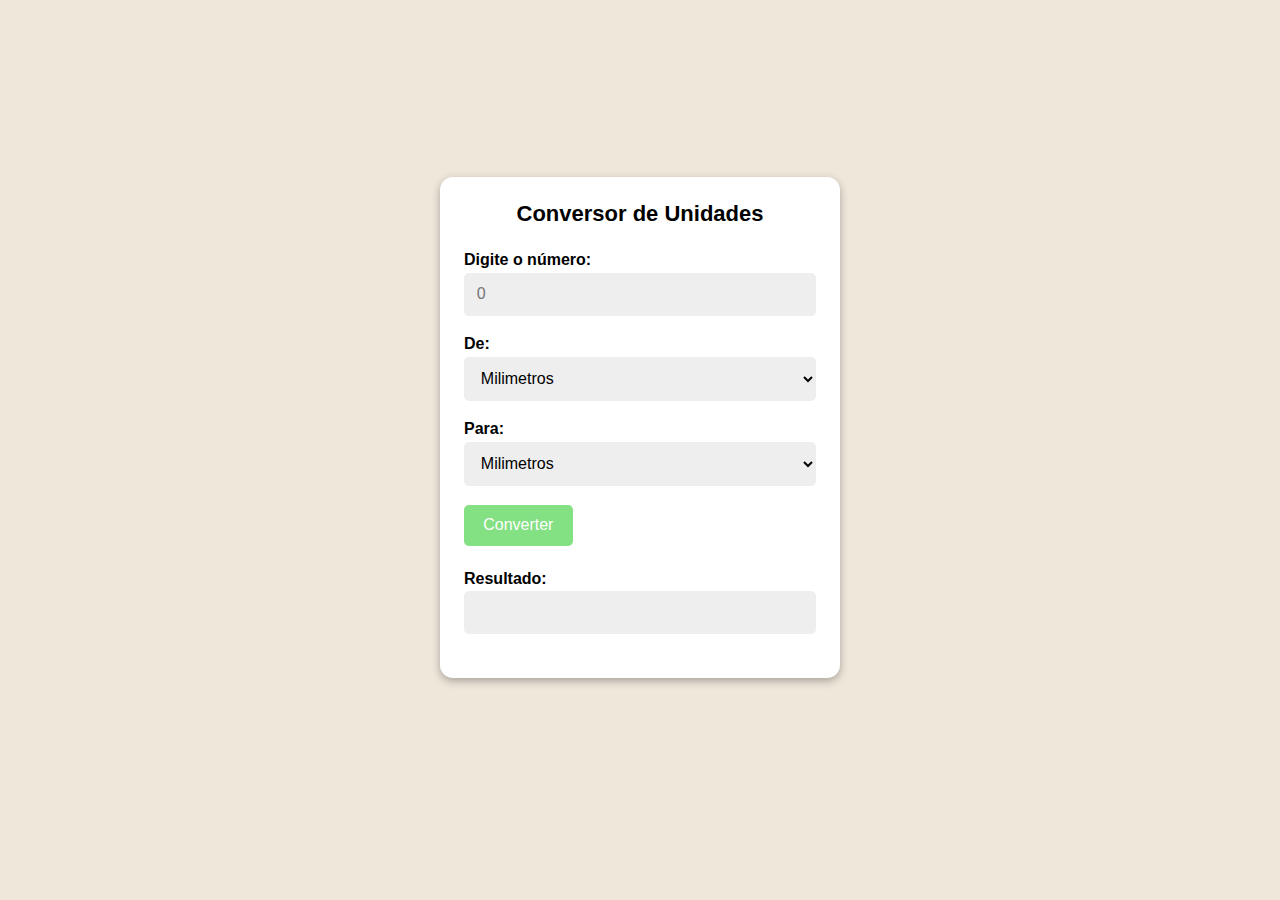
<file: programa_1/index.html>
<!DOCTYPE html>
<html lang="pt-br">
<head>
    <meta charset="UTF-8">
    <meta name="viewport" content="width=device-width, initial-scale=1.0">
    <title>Conversor de unidades</title>
    <link rel="stylesheet" href="style.css"> 
    <script src="script.js" defer></script> <!-- defer faz com que o script já seja carregado antes da hora de sua execução-->
</head>
<body>
    <div class="container">
        <h1>Conversor de Unidades</h1>
        <div class="div_input">
            <label for="input">Digite o número:</label>
            <input type="number" id="input" placeholder="0">
        </div>
        <div class="div_input">
            <label for="de">De:</label>
            <select name="de" id="de">
                <option value="mm">Milimetros</option>
                <option value="cm">Centimetros</option>
                <option value="dm">Decimetros</option>
                <option value="m">Metros</option>
                <option value="km">Quilometros</option>
            </select>
        </div>
        <div class="div_input">
            <label for="para">Para:</label>
            <select name="para" id="para">
                <option value="mm">Milimetros</option>
                <option value="cm">Centimetros</option>
                <option value="dm">Decimetros</option>
                <option value="m">Metros</option>
                <option value="km">Quilometros</option>
            </select>
        </div>
        <button id="converter">Converter</button>
        <div class="div_output">
            <label for="resul">Resultado:</label>
            <input type="text" id="resul" readonly>
        </div>
        <div id="mensagem"></div>
    </div>
</body>
</html>
</file>
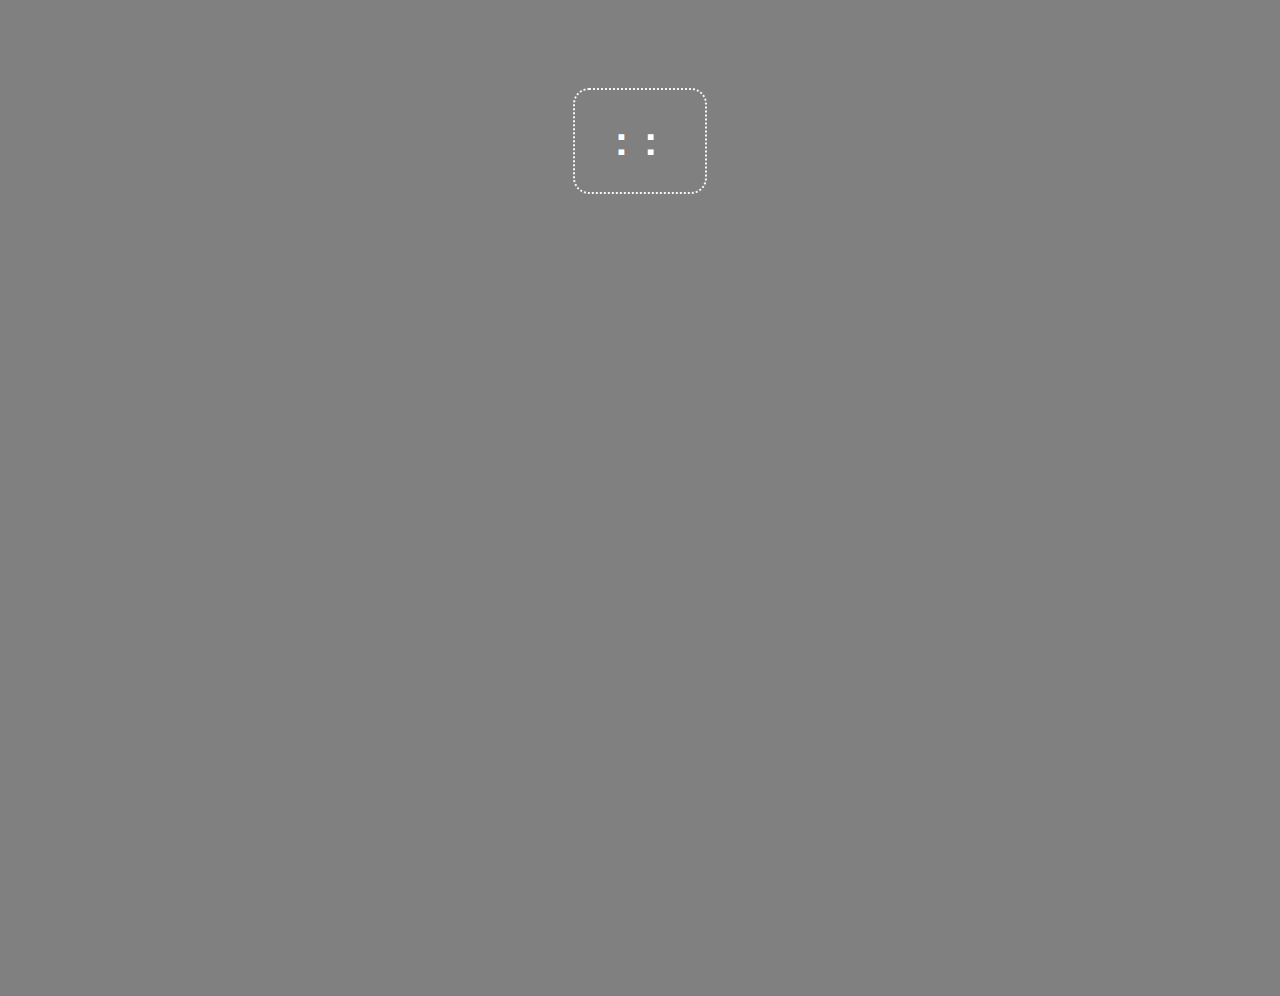
<file: programa_2/index.html>
<!DOCTYPE html>
<html lang="pt-br">
<head>
    <meta charset="UTF-8">
    <meta name="viewport" content="width=device-width, initial-scale=1.0">
    <title>Relógio</title>
    <link rel="stylesheet" href="style.css"> 
    <script src="script.js" defer></script>
</head>
<body>
    <div class="conteiner">
        <div class="caixa">
            <span class="horas"></span> <!-- contêiner genérico em linha que não possui um uso específico. É como delimitar para um uso futuro -->
            <span class="separador">:</span>
            <span class="minutos"></span>
            <span class="separador">:</span>
            <span class="segundos"></span>
        </div>
    </div>
</body>
</html>
</file>
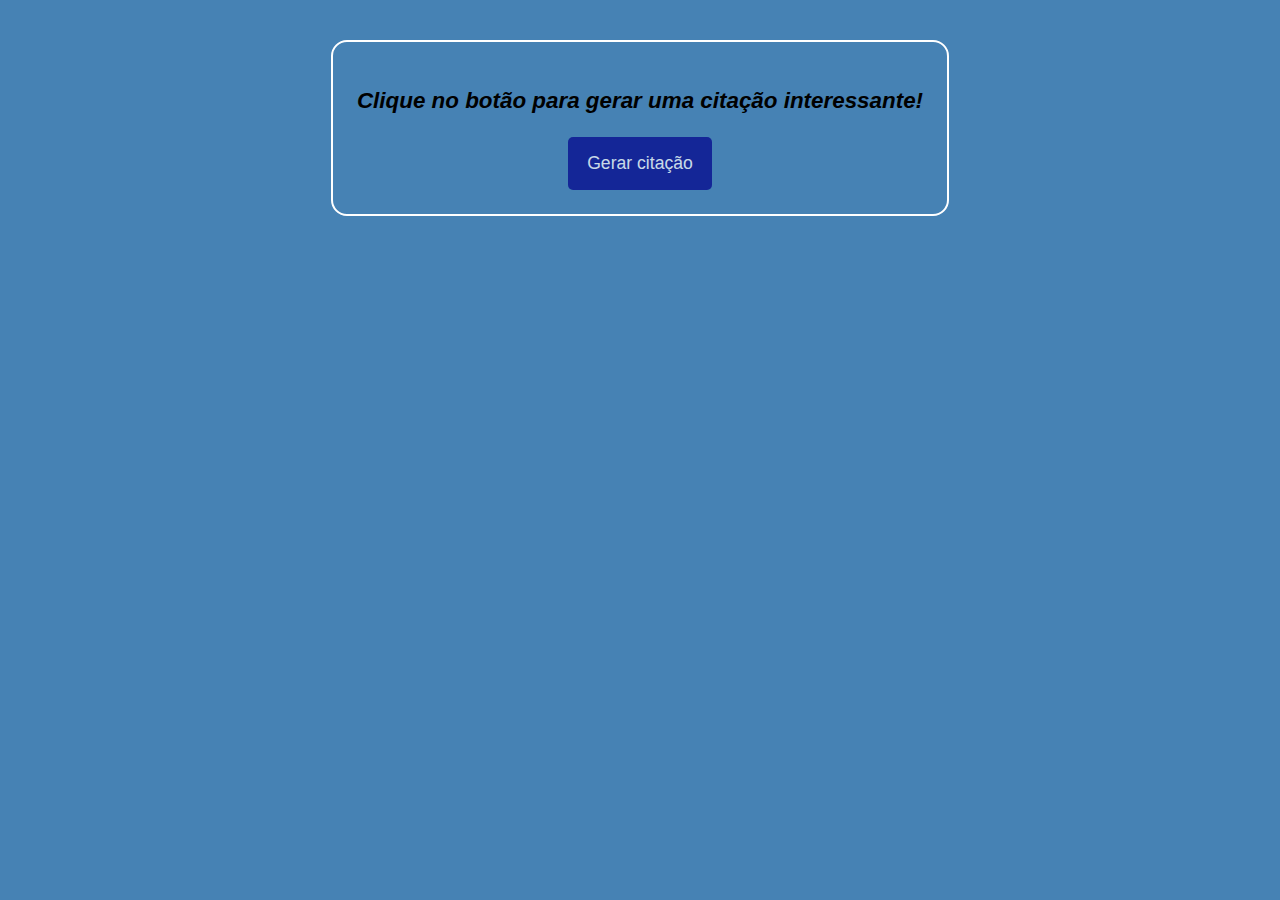
<file: programa_3/index.html>
<!DOCTYPE html>
<html lang="en">
<head>
    <meta charset="UTF-8">
    <meta name="viewport" content="width=device-width, initial-scale=1.0">
    <title>Citações</title>
    <link rel="stylesheet" href="style.css">
    <script src="script.js" defer></script>
</head>
<body>
    <div class="conteiner">
        <div class="citacao">
            <p class="texto">Clique no botão para  gerar uma citação interessante!</p>
            <p class="autor"></p>
            <button class="button">Gerar citação</button>
        </div>
    </div>
</body>
</html>
</file>
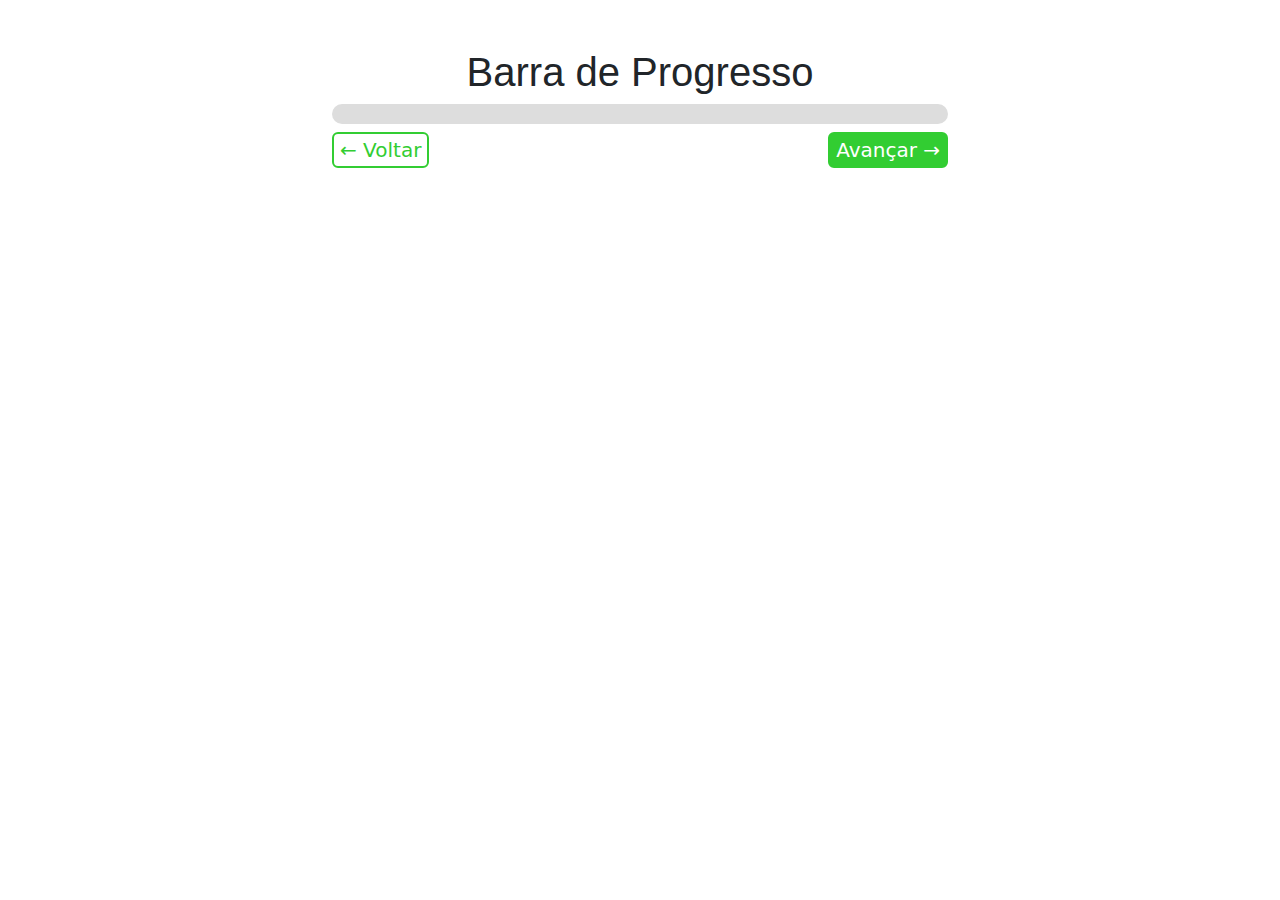
<file: programa_5/index.html>
<!DOCTYPE html>
<html lang="en">
<head>
    <meta charset="UTF-8">
    <meta name="viewport" content="width=device-width, initial-scale=1.0">
    <title>Barra de Progresso</title>
    <link href="https://cdn.jsdelivr.net/npm/bootstrap@5.3.3/dist/css/bootstrap.min.css" rel="stylesheet" integrity="sha384-QWTKZyjpPEjISv5WaRU9OFeRpok6YctnYmDr5pNlyT2bRjXh0JMhjY6hW+ALEwIH" crossorigin="anonymous">
    <link rel="stylesheet" href="style.css">
    <script src="script.js" defer></script>
</head>
<body>
    <h1>Barra de Progresso</h1>
    <div class="container">
        <div class="progress">
        <div class="progress-bar progress-bar-animated progress-bar-striped bg-success"></div> <!-- em certas classes há o role que significa função e também aria vem provavelmente de (Accessible Rich Internet Applications) e serve para ajudar pessoas com deficiência visual, nesse caso deve ser só algo pros desenvolvedores -->
        </div>
        <div class="buttons">
            <button id="voltar"> &larr; Voltar </button>
            <button id="avancar"> Avançar &rarr; </button>
        </div>
    </div>
</body>
</html>
</file>
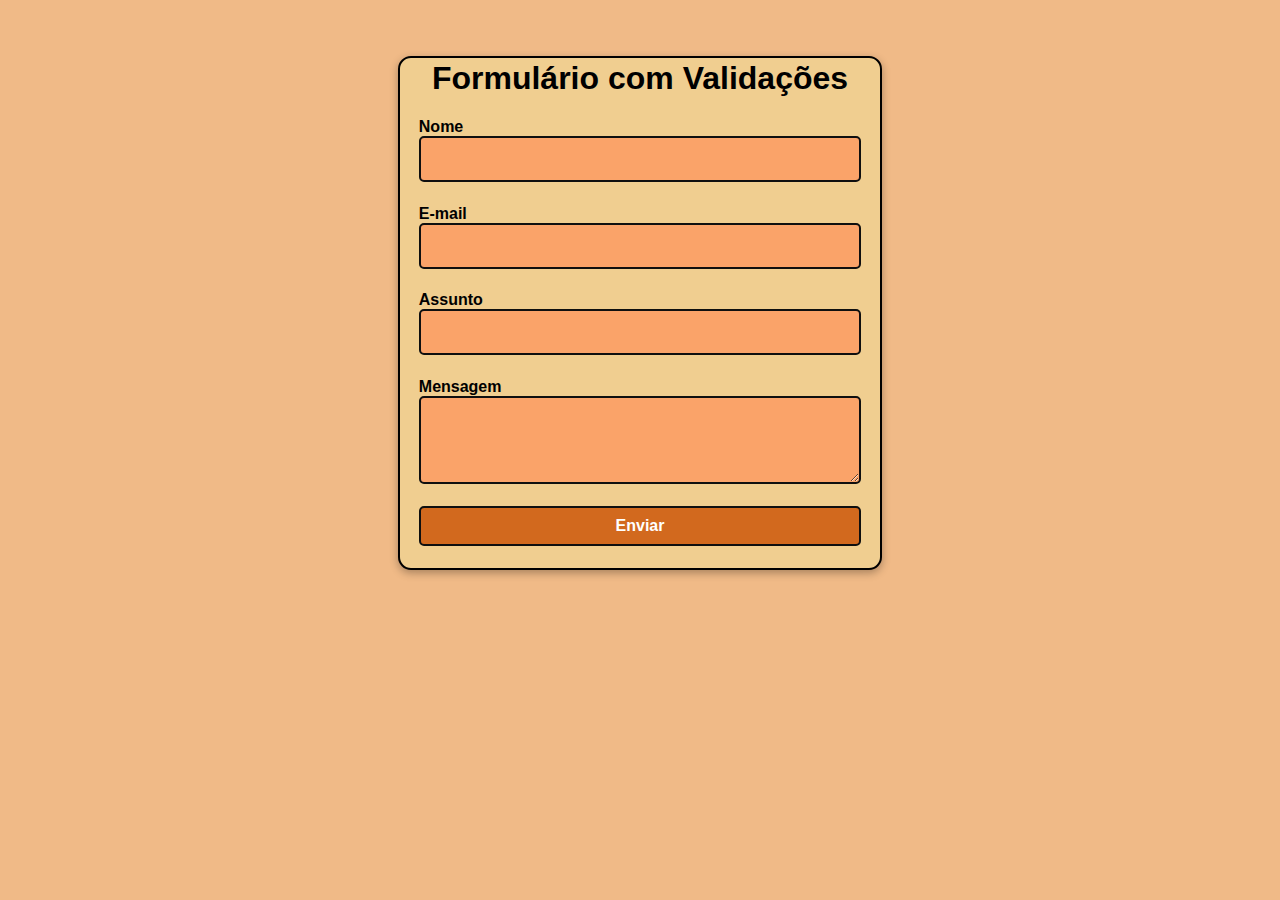
<file: programa_6/index.html>
<!DOCTYPE html>
<html lang="pt-BR">
<head>
    <meta charset="UTF-8">
    <meta name="viewport" content="width=device-width, initial-scale=1.0">
    <title>Formulário de Contato</title>
    <link rel="icon" href="\Users\betox\Documents\arquivos\programa_6/favicon-16x16.ico" type="image/x-icon">
    <link rel="stylesheet" href="style.css">
    <script src="script.js" defer></script>
</head>
<body>
    <div class="container">
        <h1>Formulário com Validações</h1>    
        <form>
            <div class="controle">
                <label for="nome">Nome</label>
                <input type="text" id="nome" name="nome">
                <div class="erro"></div> <!-- forma de colocar mensagem de erro. No caso eu já coloco ele como existente e se precisar o faço aparecer -->
            </div>
            <div class="controle">
                <label for="email">E-mail</label>
                <input type="email" id="email" name="email">
                <div class="erro"></div>
            </div>
            <div class="controle">
                <label for="assunto">Assunto</label>
                <input type="text" id="assunto" name="assunto">
                <div class="erro"></div>
            </div>
            <div class="controle">
                <label for="mensagem">Mensagem</label>
                <textarea id="mensagem" name="mensagem"></textarea>
                <div class="erro"></div>
            </div>
            <button type="submit" class="btn">Enviar</button>
        </form>
    </div>
</body>
</html>
</file>
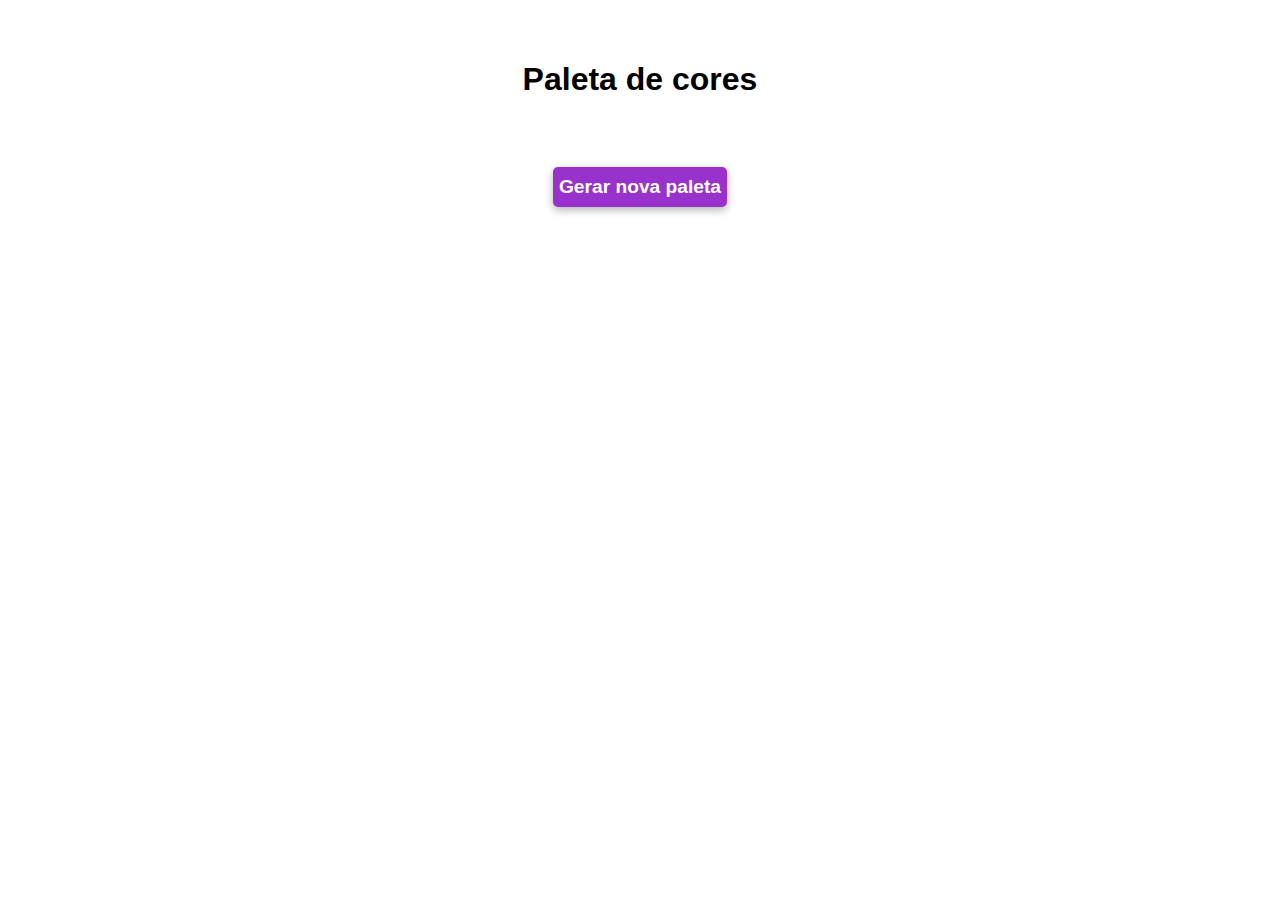
<file: programa_7/index.html>
<!DOCTYPE html>
<html lang="pt-BR">
<head>
    <meta charset="UTF-8">
    <meta name="viewport" content="width=device-width, initial-scale=1.0">
    <title>Paleta de Cores</title>
    <link rel="stylesheet" href="style.css">
    <script src="script.js" defer></script>
</head>
<body>
    <div class="container">
        <h1>Paleta de cores</h1>
        <div class="cores">
            
        </div>
        <button id="btn">Gerar nova paleta</button>
    </div>
</body>
</html>
</file>
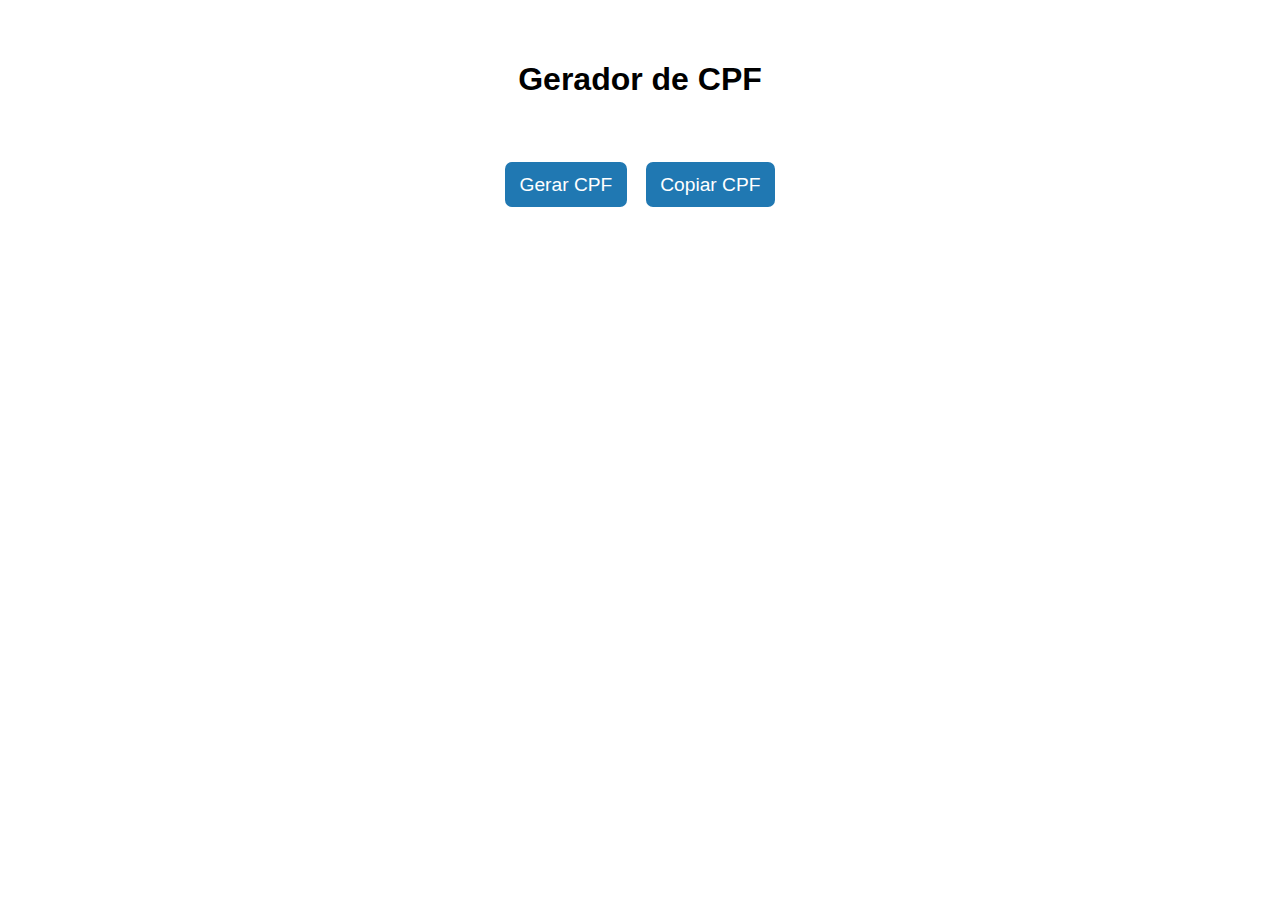
<file: programa_8/index.html>
<!DOCTYPE html>
<html lang="pt-BR">
<head>
    <meta charset="UTF-8">
    <meta name="viewport" content="width=device-width, initial-scale=1.0">
    <title>Gerador de CPF</title>
    <link rel="stylesheet" href="style.css">
    <script src="script.js" defer></script>
</head>
<body>
    <div class="container">
        <h1>Gerador de CPF</h1>
        <p id="cpf_text"></p>
        <div class="buttons">
            <button class="btn" id="gerar">Gerar CPF</button>
            <button class="btn" id="copiar">Copiar CPF</button>
        </div>
    </div>
</body>
</html>
</file>
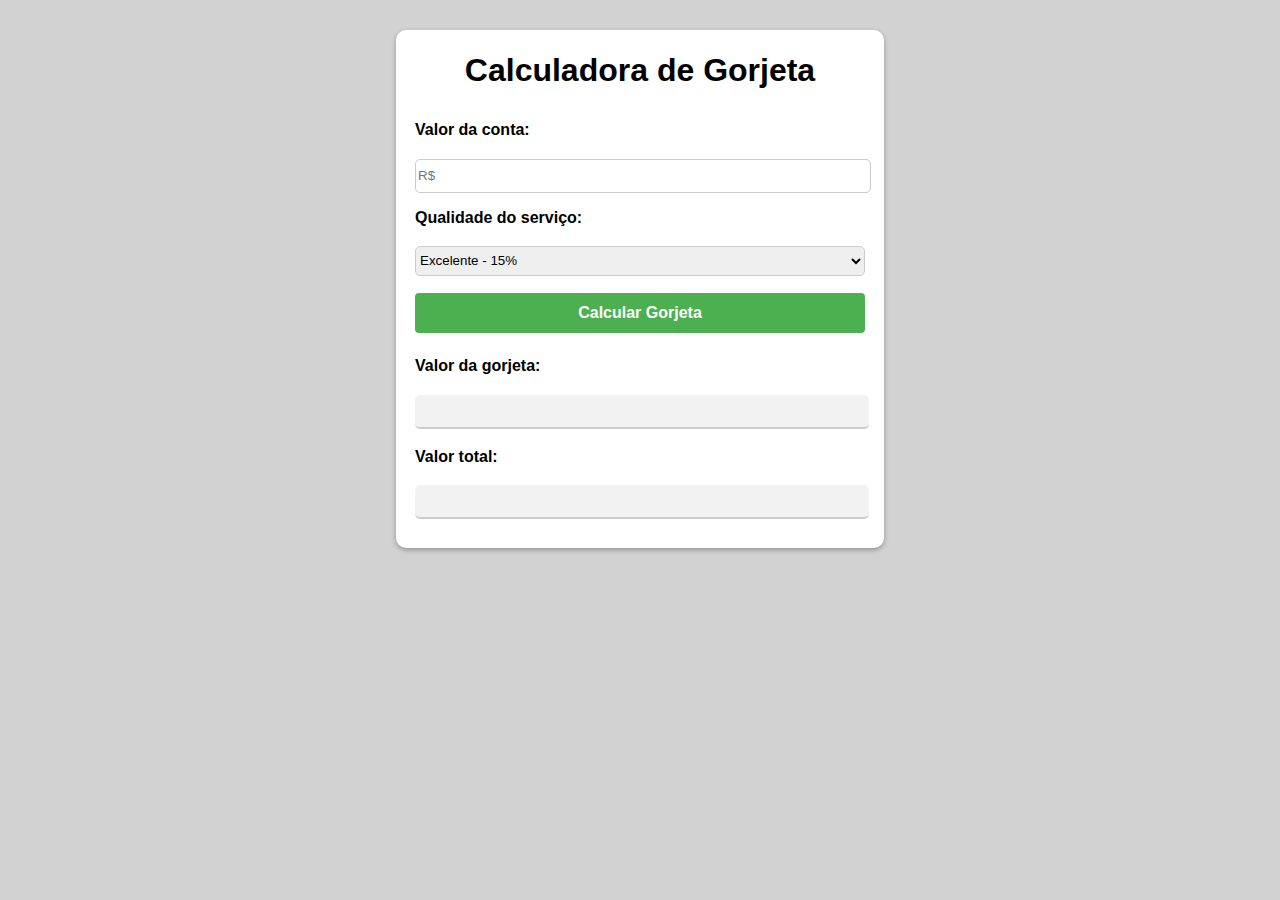
<file: programa_9/index.html>
<!DOCTYPE html>
<html lang="en">
<head>
    <meta charset="UTF-8">
    <meta name="viewport" content="width=device-width, initial-scale=1.0">
    <title>Calculadora de Gorjeta</title>
    <link rel="stylesheet" href="style.css">
    <script src="script.js" defer></script>
</head>
<body>
    <div class="container">
        <h1>Calculadora de Gorjeta</h1>
        <div class="input">
            <label for="conta_value">Valor da conta:</label>
            <input type="number" name="conta_value" id="conta_value" placeholder="R$" step="0.01"> <!--de quanto em quanto ele aumenta--> 
            <label for="service_qual">Qualidade do serviço:</label>
            <select name="service_qual" id="service_qual">
                <option value="0.15">Excelente - 15%</option>
                <option value="0.07">Ótimo - 7%</option>
                <option value="0.05">Normal - 5%</option>
                <option value="0.02">Ruim - 2%</option>
                <option value="0.01">Horrível - 1%</option>
            </select>
            <button onclick="calculo_gorjeta()" type="button" id="gerar">Calcular Gorjeta</button>
        </div>
        <div class="output">
            <label for="gorjeta_value">Valor da gorjeta:</label>
            <input type="text" name="gorjeta_value" id="gorjeta_value" disabled> <!--disabled faz com que você não consiga mudar o valor da caixa-->
            <label for="total_value">Valor total:</label>
            <input type="text" name="total_value" id="total_value" disabled>
        </div>
    </div>
</body>
</html>
</file>
<file: programa_1/style.css>
* {
    box-sizing: border-box; /* */
    margin: 0;
    padding: 0;
    font-family: Verdana, Geneva, Tahoma, sans-serif;
}

body {
    background-color: rgb(240, 231, 219);
    display: flex;
    align-items: center;
    justify-content: center;
    height: 95vh;
}

.container {
    background-color: white;
    border-radius: 13px;
    box-shadow: 0 3px 9px rgba(0, 0, 0, 0.3);
    padding: 1.5rem;
    width: 400px;
}

h1 {
    font-size: 22px;
    margin-bottom: 1.5rem;
    text-align: center;
}

.div_input, .div_output {
    display: flex;
    flex-direction: column;
    margin-bottom: 1.2rem;
}

label {
    margin-bottom: 0.2rem;
    font-weight: bold;
}

select, input {
    padding: .8rem;
    border-radius: 5px;
    border: none; /* sem aquela marcação preta */
    font-size: 1rem; /* 1 rem = 16px */
    background-color: #eee;
}

button {
    background-color: limegreen;
    border: none;
    border-radius: 5px;
    padding: 0.7rem 1.2rem;
    color: #fff;
    cursor: pointer;
    font-size: 1rem;
    opacity: .6;
    transition: .4;
}

button:hover {
    opacity: 1;
}

.div_output {
    margin-top: 1.5rem;
}

#mensagem {
    font-size: 0.7rem;
    color: limegreen;
    margin-top: 0.5rem;
    text-align: center;
}
</file>
<file: programa_2/style.css>
body {
    background-color: grey; /* tela cinza */
    font-family: helvetica; /* a fonte de todo texto é esse (de todo texto pois é declarado no body) */
}

.conteiner {
    height: 100vh; /* comprimento ( nesse caso é 100% da altura do viewport (obs: vh == viewport height)) */
    width: 100%; /* largura (tela inteira) */
    padding-top: 5rem; /* separação entre inicio da tela */
    display: flex; /* possibilita o rearranjo dos elementos */
    justify-content: center; /* elementos flexíveis ficam no centro do contêiner */
}

.caixa {
    font-size: 2.5rem; /* tamanho da fonte */
    font-weight: bold; /* seria "peso da fonte" e nesse caso é negrito "normal" */
    color: white; /* texto da div será dessa cor */
    text-align: center; /* como os conteúdos inline (estes ocupam apenas o necessário de sua larguras(diferentemente do block que ocupa sua largura total), ficam um do lado do outro e estão na mesma linha (mesma horizontal)) terão que ficar (utilizado caso suas áreas não completem o espaço reservado) */
    border: 2px dotted whitesmoke; /* solid faz com que ela seja contínua e inteira/ Dotted faz ela pontilhada */
    border-radius: 1rem; /* 16px */
    padding: 1rem 2rem;
    height: 70px;
    display: flex; /* isso torna possível align-items */
    align-items: center; /* faz com os elementos filhos fiquem no meio da cross axis e paralelos a main axis */
}

.caixa span {
    margin-right: .5rem; /* feito para espaçar os separados entre os separadores (:) */
}
</file>
<file: programa_3/style.css>
body {
    background-color: steelblue;
    padding-top: 2rem;  /* ou margin-top: 5rem para .citacao */
}

.conteiner {
    display: flex;
    justify-content: center;
}

.citacao {
    border: 2px white solid;
    border-radius: 1rem;
    font-size: 1.4rem;
    font-family: helvetica;
    padding: 1.5rem;
    text-align: center;
    max-width: 600px;
    margin: 0, auto;
}

.citacao .texto {
    font-weight: 600;
    font-style: italic;
    margin-bottom: 0.4rem;
}

.autor {
    font-family: 'Times New Roman';
    font-weight: bold;
}

.button {
    background-color: darkblue;
    border: none;
    border-radius: 5px;
    color: white;
    font-size: 1.1rem;
    padding: 1rem 1.2rem ; /* você pode colocar 4 valores: somente 1 -> para todos os lados/ somente 2 -> 1º cima e baixo, 2º esquerda e direita/ somente 3 -> 1º cima,  2º esquerda e direita, 3º baixo/ os 4 -> 1º cima, 2º direita, 3º baixo, 4º esquerda */
    cursor: pointer;
    opacity: .7;
    transition: .2s;
}

.button:hover {
    opacity: 1;
}
</file>
<file: programa_5/style.css>
.container {
    width: 50%;
    display: flex;
    flex-direction: column;
    flex-wrap: wrap;
}

h1 {
    margin-top: 3rem;
    text-align: center;
    font-family: helvetica;
}

.progress {
    height: 20px;
    border-radius: 10px;
    background-color: #DDD;
}

.progress-bar {
    width: 0%;
    border-radius: 10px;
    transition: width .6s ease-in-out;
}

.buttons {
    padding: 0.5rem 0;
    width: 100%;
    display: flex;
    justify-content: space-between;
    cursor: pointer;
    align-items: center;
}

#voltar {
    font-size: 20px;
    color: limegreen;
    background-color: transparent;
    border-radius: 6px;
    border: 2px solid limegreen;
    transition: 0.4s;
}

#avancar {
    font-size: 20px;
    background-color: limegreen;
    color: white;
    border: 2px solid limegreen;
    border-radius: 6px;
    transition: 0.4s;
}

#avancar:hover,
#voltar:hover {
    background-color: rgb(26, 184, 26);
    color: white;
}
</file>
<file: programa_6/style.css>
body {
    padding-top: 3rem;
    background-color: rgb(240, 186, 135);
    display: flex;
    justify-content: center;
}

h1 {
    text-align: center;
    margin-top: 2px;
}

.container {
    padding: 0px 1.2rem;
    font-family: helvetica;
    font-weight: bolder;
    width: 35%;
    height: 100%;
    display: flex;
    flex-direction: column;
    justify-content: center;
    box-shadow: 0 3px 9px rgba(0, 0, 0, 0.3);
    background-color: rgb(240, 206, 144);
    border-radius: 13px;
    border: 2px solid black;
}

.controle {
    display: flex;
    flex-direction: column;
    padding-bottom: 1.4rem;
}

input,
textarea {
    font-size: 24px;
    height: 2.5rem;
    background-color: #faa369;
    border-radius: 5px;
    border: 2px rgb(15, 15, 15) solid;
}

#mensagem {
    height: 5rem;
}

.btn {
    font-weight: bold;
    font-size: medium;
    color: white;
    width: 100%;
    height: 2.5rem;
    background-color: chocolate;
    border: 2px rgb(15, 15, 15) solid;
    border-radius: 5px;
    margin-bottom: 1.4rem;
    cursor: pointer;
    transition: 0.2s;
}

.btn:hover {
    background-color: rgb(197, 99, 29);
}

.erro {
    color: #e21111;
    font-weight: 300;
}

.controle.erro input,
.controle.erro textarea {
    border-color: #e21111;;
}
</file>
<file: programa_7/style.css>
* {
    font-family: helvetica;
}

body {
    display: flex;
    justify-content: center;
}

.container {
    width: 70%;
    display: flex;
    justify-content: center;
    align-items: center;
    flex-direction: column;
    padding-top: 2rem;
}

h1 {
    text-align: center;
    margin-bottom: 2rem;
}

.cores {
    width: 100%;
    display: flex;
    justify-content: center;
    align-items: center;   
}

.cores div {
    width: 100px;
    height: 100px;
    margin: 0 0.5rem;
    border-radius: 6px;
    box-shadow: 0 3px 9px rgba(0, 0, 0, 0.3);
    transition: .2s;
    position: relative;
}

.cores div:hover {
    transform: scale(1.2);
}

.cores div p{
    width: 100px;
    position: absolute;
    top: 90px;
    text-align: center;
}

#btn {
    margin-top: 2.3rem;
    width: auto;
    height: 2.5rem;
    justify-self: center;
    background-color: darkorchid;
    color: white;
    border: none;
    border-radius: 5px;
    box-shadow: 0 3px 9px rgba(0, 0, 0, 0.3);
    font-size: 1.2rem;
    font-weight: bold;
    cursor: pointer;
    transition: 0.3s;
}

#btn:hover {
    background-color: blueviolet;
}
</file>
<file: programa_8/style.css>
* {
    font-family: helvetica;
}

body {
    display: flex;
    justify-content: center;
}

.container {
    width: 70%;
    display: flex;
    align-items: center;
    flex-direction: column;
    padding-top: 2rem;
}

h1 {
    text-align: center;
    margin-bottom: 2rem;
}

.buttons {
    width: 100%;
    display: flex;
    justify-content: center;
}

.btn {
    margin: 0rem 0.6rem;
    padding: 0.7rem 0.9rem;
    background-color: rgb(32, 120, 178);
    color: white;
    font-size: 1.2rem;
    border: none;
    border-radius: 7px;
    transition: 0.3s;
    cursor: pointer;
}

.btn:hover {
    background-color: rgb(32, 83, 178);
}
</file>
<file: programa_9/style.css>
body {
    font-family: helvetica;
    padding-top: 1.4rem;
    background-color: rgb(211, 210, 210);
    display: flex;
    justify-content: center;
}

.container {
    background-color: white;
    border-radius: 10px;
    padding: 0rem 1.2rem 1.3rem;
    width: 450px;
    font-weight: bold;
    box-shadow: 0 2px 5px rgba(0, 0, 0, 0.3);
}

h1 {
    text-align: center;
    font-weight: unset;
}

.container div {
    display: flex;
    flex-direction: column;
}

input,
select {
    margin: .5rem 0;
    border: 1px solid #ccc;
    border-radius: 5px;
    height: 30px;
    margin-bottom: .3rem;
    width: 100%;
}

.output input {
    margin: .5rem 0;
    border: none;
    border-bottom: 2px solid #ccc;
    text-align: right;
    background-color: #f2f2f2;
    color: #777;
}

label {
    margin: 0.7rem 0;
}

button {
    margin: .8rem 0;
    color: white;
    font-weight: bold;
    font-size: 1rem;
    background-color: #4caf50;
    height: 40px;
    border: none;
    border-radius: 4px;
    cursor: pointer;
    transition: .3s;
    width: 100%;
}

button:hover {
    background-color: #3e8e41;
}
</file>
